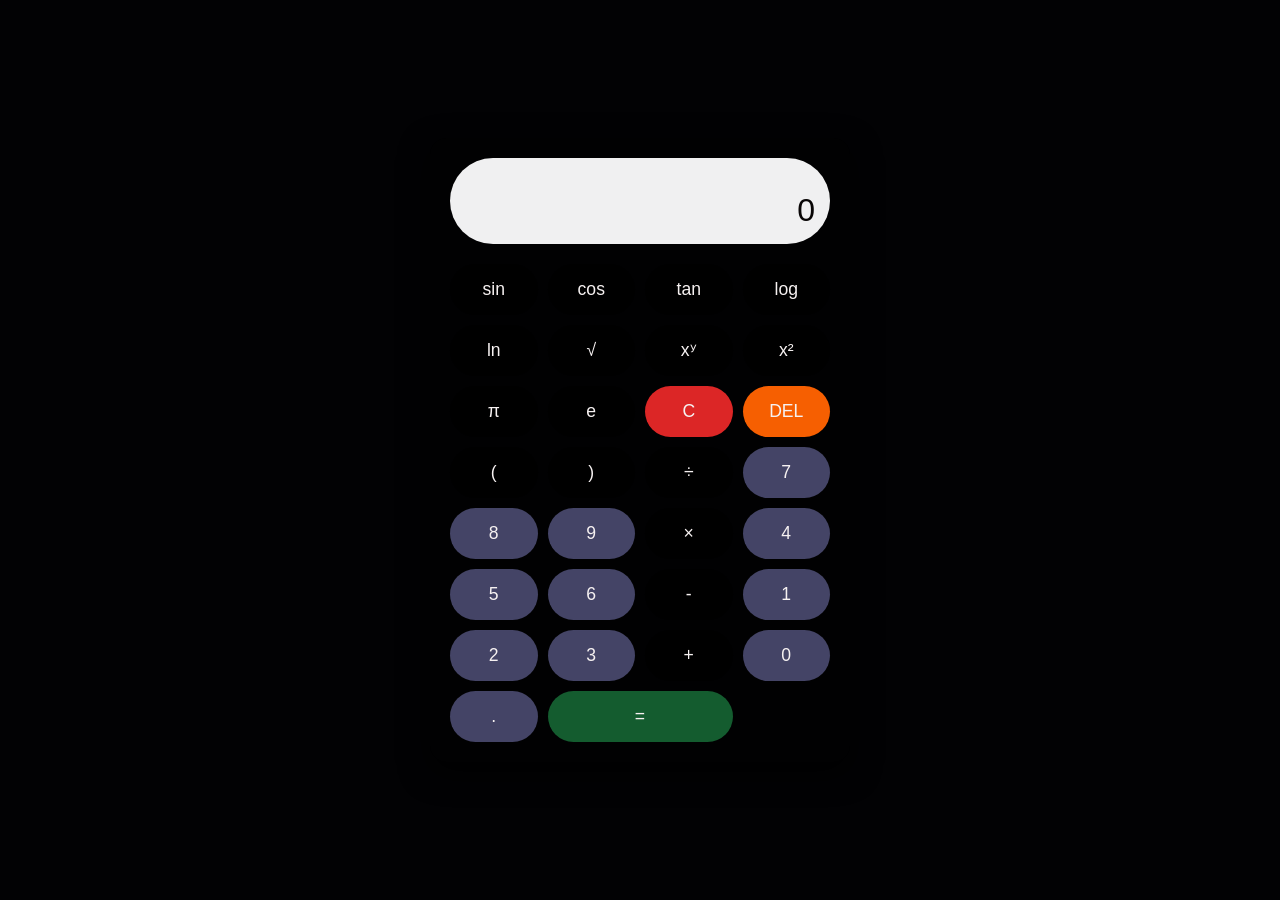
<file: Calculadora_cientifica.html/index.html>
<!DOCTYPE html>
<html lang="pt-BR">
<head>
  <meta charset="UTF-8">
  <meta name="viewport" content="width=device-width, initial-scale=1.0">
  <title>Calculadora Científica</title>
  <link rel="stylesheet" href="stilo.css">
</head>
<body>

  <div class="calculator">
    <div class="display-container">
      <div id="previous-op" class="previous-op"></div>
      <input type="text" id="display" class="display" readonly value="0">
    </div>

    <div class="buttons">

      <button class="btn func" onclick="appendFunction('Math.sin')">sin</button>
      <button class="btn func" onclick="appendFunction('Math.cos')">cos</button>
      <button class="btn func" onclick="appendFunction('Math.tan')">tan</button>
      <button class="btn func" onclick="appendFunction('Math.log10')">log</button>
      <button class="btn func" onclick="appendFunction('Math.log')">ln</button>

      <button class="btn func" onclick="appendFunction('Math.sqrt')">√</button>
      <button class="btn func" onclick="appendValue('**')">xʸ</button>
      <button class="btn func" onclick="appendValue('**2')">x²</button>
      <button class="btn func" onclick="appendValue('Math.PI')">π</button>
      <button class="btn func" onclick="appendValue('Math.E')">e</button>

      <button class="btn clear" onclick="clearDisplay()">C</button>
      <button class="btn delete" onclick="deleteLast()">DEL</button>
      <button class="btn op" onclick="appendValue('(')">(</button>
      <button class="btn op" onclick="appendValue(')')">)</button>
      <button class="btn op" onclick="appendValue('/')">÷</button>

      <button class="btn num" onclick="appendValue('7')">7</button>
      <button class="btn num" onclick="appendValue('8')">8</button>
      <button class="btn num" onclick="appendValue('9')">9</button>

      <button class="btn op" onclick="appendValue('*')">×</button>

      <button class="btn num" onclick="appendValue('4')">4</button>
      <button class="btn num" onclick="appendValue('5')">5</button>
      <button class="btn num" onclick="appendValue('6')">6</button>
      <button class="btn op" onclick="appendValue('-')">-</button>

      <button class="btn num" onclick="appendValue('1')">1</button>
      <button class="btn num" onclick="appendValue('2')">2</button>
      <button class="btn num" onclick="appendValue('3')">3</button>
      <button class="btn op" onclick="appendValue('+')">+</button>

      <button class="btn num" onclick="appendValue('0')">0</button>
      <button class="btn num" onclick="appendValue('.')">.</button>
      <button class="btn equal span-two" onclick="calculate()">=</button>
    </div>
  </div>

  <script src="script.js"></script>
</body>
</html>
</file>
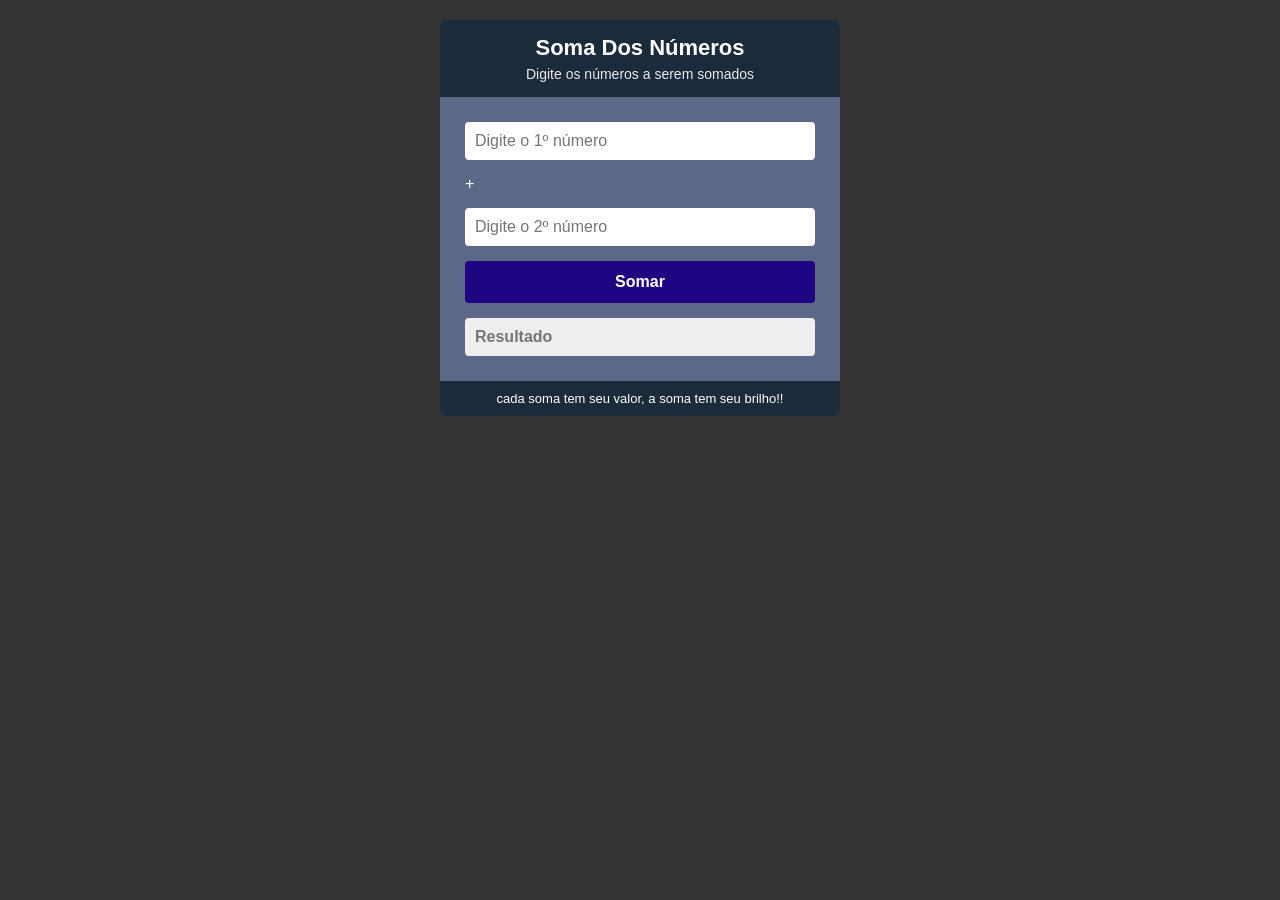
<file: Formato_v4.html/index.html>
<!DOCTYPE html>
<html lang="pt-BR">
    <!-- joabson Rodrigues Dos Santos
    CURSO: Sistemas de Informação
    DISCIPLINA: Desenvolvimento Front-End
    PROFESSOR: Pedro Borges -->
<head>
    <meta charset="UTF-8">
    <meta name="viewport" content="width=device-width, initial-scale=1.0">
    <title>Soma Números</title>
    <link rel="stylesheet" href="stilo.css">
</head>
<body>
    <header>
        <h1>Soma Dos Números</h1>
        <p>Digite os números a serem somados</p>
    </header>
    
    <div class="container">
        <input type="number" id="num1" placeholder="Digite o 1º número">
            <p> + </p>
                <input type="number" id="num2" placeholder="Digite o 2º número">
            <button onclick="somar()">Somar</button>
        <input type="text" id="resultado" placeholder="Resultado" readonly>
    </div>
    
        <footer>
            <p> cada soma tem seu valor, a soma tem seu brilho!! </p>
        </footer>
    
    <script src="script.js"></script>
</body>
</html>
</file>
<file: Calculadora_cientifica.html/stilo.css>
* {
  box-sizing: border-box;
  margin: 0;
  padding: 0;
  font-family: 'Segoe UI', Tahoma, Geneva, Verdana, sans-serif;
}

body {
  display: flex;
  justify-content: center;
  align-items: center;
  min-height: 100vh;
  background-color: #020204;
}

.calculator {
  width: 100%;
  max-width: 420px;
  background-color: #010102;
  padding: 20px;
  border-radius: 16px;
  box-shadow: 0 10px 30px rgb(0, 0, 0);
}

.display-container {
  background-color: #f0f0f1;
  padding: 15px;
  border-radius: 50px;
  text-align: right;
  margin-bottom: 20px;
  min-height: 80px;
  display: flex;
  flex-direction: column;
  justify-content: space-between;
  word-wrap: break-word;
  word-break: break-all;
}

.previous-op {
  color: #8888aa;
  font-size: 0.9rem;
  min-height: 1.2rem;
}

.display {
  width: 100%;
  background: transparent;
  border: none;
  outline: none;
  color: #090606;
  font-size: 2rem;
  text-align: right;
}

.buttons {
  display: grid;
  grid-template-columns: repeat(4, 1fr);
  gap: 10px;
}

.btn {
  padding: 15px;
  font-size: 1.1rem;
  border: none;
  border-radius: 50px;
  cursor: pointer;
  color: #f6f1f1;
  background-color: #3b3b58;
  transition: background-color 0.2s, transform 0.1s;
}

.btn:hover {
  background-color: #4e4e73;
}

.btn:active {
  transform: scale(0.96);
}

.btn.num {
  background-color: #444466;
}

.btn.num:hover {
  background-color: #030305;
}

.btn.op, .btn.func {
  background-color: #000000;
}

.btn.op:hover, .btn.func:hover {
  background-color: #444466;
}

.btn.clear {
  background-color: #dc2626;
}

.btn.clear:hover {
  background-color: #f80303;
}

.btn.delete {
  background-color: #f65f01;
}

.btn.delete:hover {
  background-color: #f59e0b;
}

.btn.equal {
  background-color: #145c2f;
}

.btn.equal:hover {
  background-color: #6fee9e;
}

.span-two {
  grid-column: span 2;
}
</file>
<file: Formato_v4.html/stilo.css>
* {
    margin: 0;
    padding: 0;
    box-sizing: border-box;
    font-family: Arial, sans-serif;
}

body {
    background-color: #333;
    color: #fff;
    display: flex;
    flex-direction: column;
    align-items: center;
    min-height: 100vh;
    padding: 20px;
}

header {
    background-color: rgba(22, 41, 63, 0.791);
    width: 100%;
    max-width: 400px;
    padding: 15px;
    text-align: center;
    border-radius: 8px 8px 0 0;
}

header h1 {
    font-size: 22px;
    margin-bottom: 5px;
}

header p {
    font-size: 14px;
    opacity: 0.9;
}
.container {
    background-color: #5b6886;
    width: 100%;
    max-width: 400px;
    padding: 25px;
    display: flex;
    flex-direction: column;
    gap: 15px;
}

input {
    padding: 10px;
    border: none;
    border-radius: 4px;
    font-size: 16px;
    background-color: #fff;
    color: #333;
}

button {
    padding: 12px;
    background-color: #200582;
    color: white;
    border: none;
    border-radius: 4px;
    font-size: 16px;
    cursor: pointer;
    font-weight: bold;
    transition: background 0.3s;
}

button:hover {
    background-color: #485148;
}

#resultado {
    background-color: #eee;
    font-weight: bold;
    color: #333;
}

footer {
    background-color:  rgba(22, 41, 63, 0.791);
    width: 100%;
    max-width: 400px;
    padding: 10px;
    text-align: center;
    font-size: 13px;
    border-radius: 0 0 8px 8px;
}
</file>
